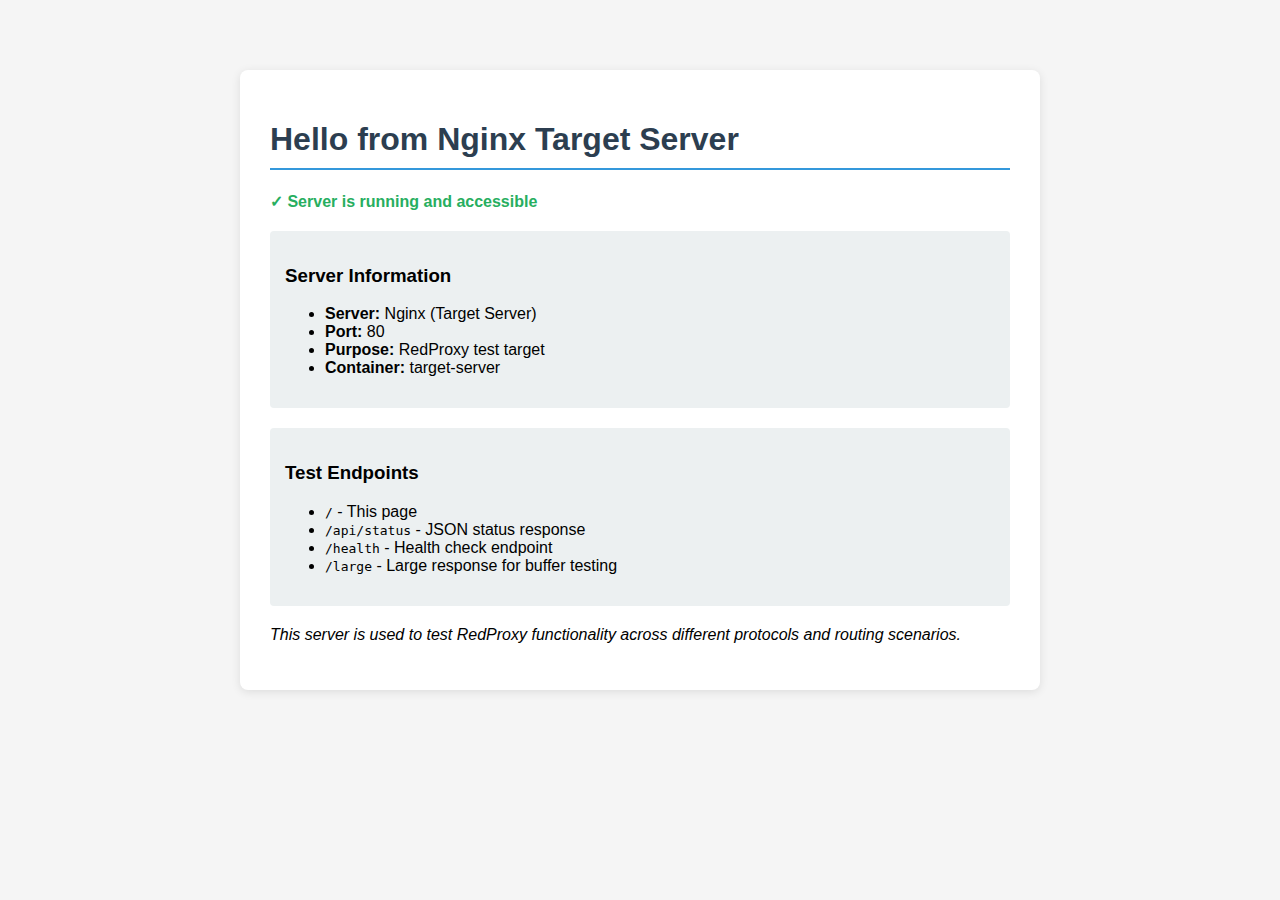
<file: tests/comprehensive/static/index.html>
<!DOCTYPE html>
<html lang="en">
<head>
    <meta charset="UTF-8">
    <meta name="viewport" content="width=device-width, initial-scale=1.0">
    <title>Hello from Nginx Target Server</title>
    <style>
        body {
            font-family: Arial, sans-serif;
            max-width: 800px;
            margin: 50px auto;
            padding: 20px;
            background-color: #f5f5f5;
        }
        .container {
            background: white;
            padding: 30px;
            border-radius: 8px;
            box-shadow: 0 2px 10px rgba(0,0,0,0.1);
        }
        h1 {
            color: #2c3e50;
            border-bottom: 2px solid #3498db;
            padding-bottom: 10px;
        }
        .info {
            background: #ecf0f1;
            padding: 15px;
            border-radius: 4px;
            margin: 20px 0;
        }
        .status {
            color: #27ae60;
            font-weight: bold;
        }
    </style>
</head>
<body>
    <div class="container">
        <h1>Hello from Nginx Target Server</h1>
        <p class="status">✓ Server is running and accessible</p>
        
        <div class="info">
            <h3>Server Information</h3>
            <ul>
                <li><strong>Server:</strong> Nginx (Target Server)</li>
                <li><strong>Port:</strong> 80</li>
                <li><strong>Purpose:</strong> RedProxy test target</li>
                <li><strong>Container:</strong> target-server</li>
            </ul>
        </div>
        
        <div class="info">
            <h3>Test Endpoints</h3>
            <ul>
                <li><code>/</code> - This page</li>
                <li><code>/api/status</code> - JSON status response</li>
                <li><code>/health</code> - Health check endpoint</li>
                <li><code>/large</code> - Large response for buffer testing</li>
            </ul>
        </div>
        
        <p><em>This server is used to test RedProxy functionality across different protocols and routing scenarios.</em></p>
    </div>
</body>
</html>
</file>
